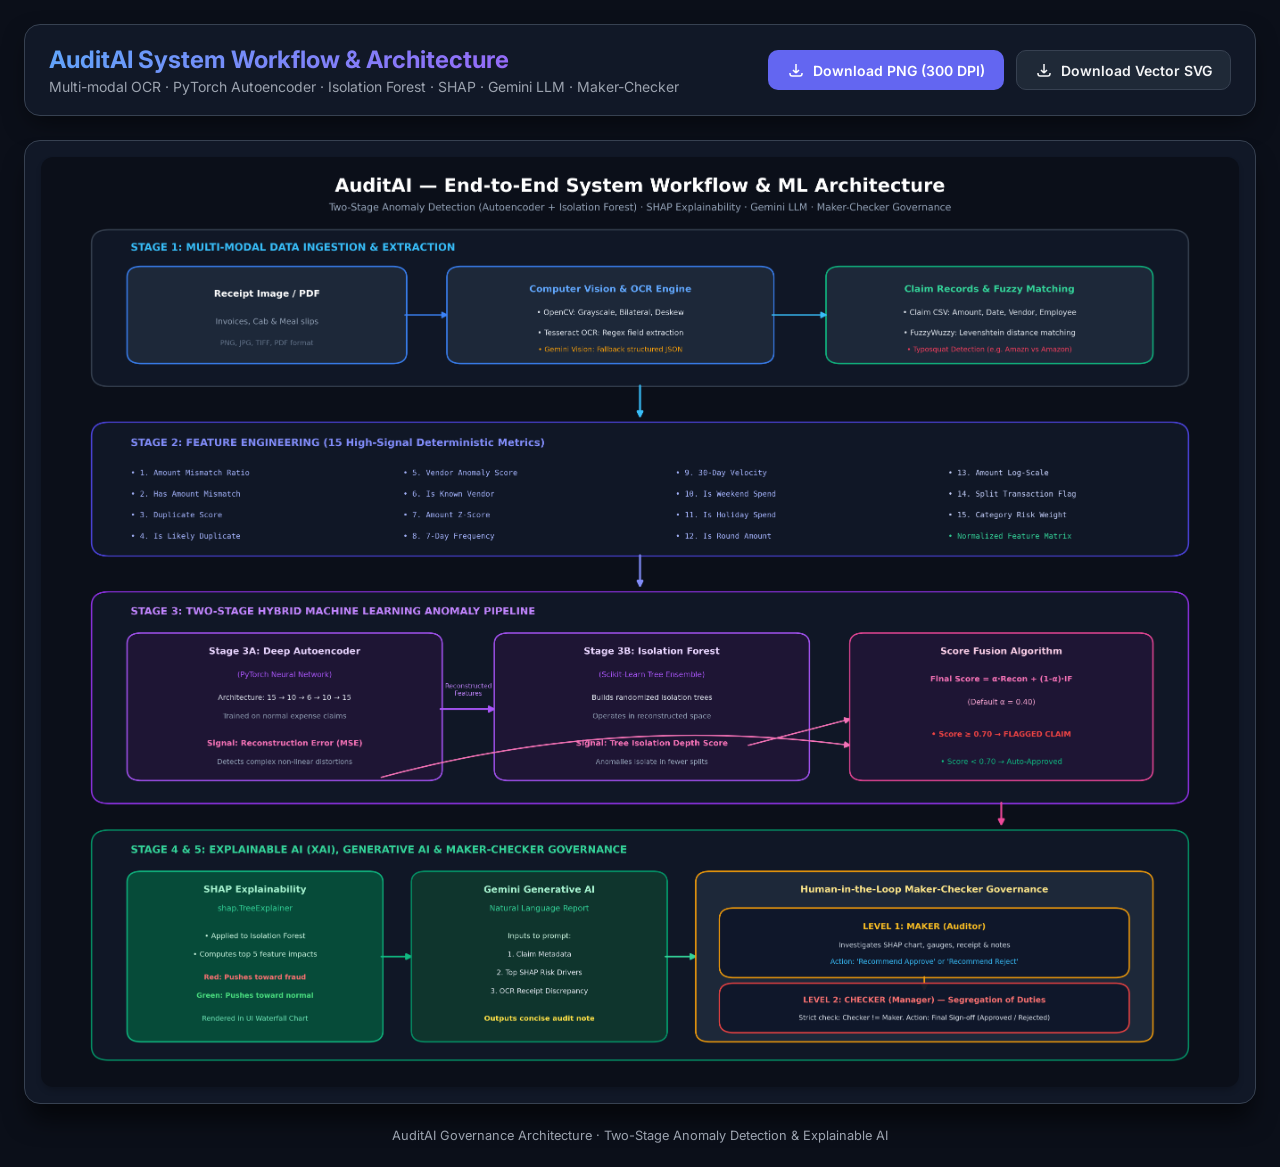
<file: AuditAI_System_Workflow.html>
<!DOCTYPE html>
<html lang="en">
<head>
  <meta charset="UTF-8">
  <meta name="viewport" content="width=device-width, initial-scale=1.0">
  <title>AuditAI System Workflow & ML Architecture</title>
  <link rel="preconnect" href="https://fonts.googleapis.com">
  <link rel="preconnect" href="https://fonts.gstatic.com" crossorigin>
  <link href="https://fonts.googleapis.com/css2?family=Inter:wght@400;500;600;700&display=swap" rel="stylesheet">
  <style>
    :root {
      --bg-color: #0b0f19;
      --card-bg: #111827;
      --border-color: #374151;
      --primary: #6366f1;
      --primary-hover: #4f46e5;
      --text: #f3f4f6;
      --text-muted: #9ca3af;
      --success: #10b981;
    }

    * {
      box-sizing: border-box;
      margin: 0;
      padding: 0;
    }

    body {
      font-family: 'Inter', sans-serif;
      background-color: var(--bg-color);
      color: var(--text);
      min-height: 100vh;
      display: flex;
      flex-direction: column;
      align-items: center;
      padding: 24px;
    }

    header {
      width: 100%;
      max-width: 1400px;
      display: flex;
      flex-wrap: wrap;
      justify-content: space-between;
      align-items: center;
      gap: 16px;
      margin-bottom: 24px;
      padding: 20px 24px;
      background-color: var(--card-bg);
      border: 1px solid var(--border-color);
      border-radius: 16px;
      box-shadow: 0 10px 25px -5px rgba(0, 0, 0, 0.5);
    }

    .title-group h1 {
      font-size: 1.5rem;
      font-weight: 700;
      background: linear-gradient(135deg, #60a5fa, #a855f7);
      -webkit-background-clip: text;
      -webkit-text-fill-color: transparent;
      margin-bottom: 4px;
    }

    .title-group p {
      font-size: 0.875rem;
      color: var(--text-muted);
    }

    .actions {
      display: flex;
      gap: 12px;
    }

    .btn {
      display: inline-flex;
      align-items: center;
      gap: 8px;
      padding: 10px 18px;
      font-size: 0.875rem;
      font-weight: 600;
      border-radius: 10px;
      cursor: pointer;
      text-decoration: none;
      transition: all 0.2s ease;
      border: 1px solid transparent;
    }

    .btn-primary {
      background-color: var(--primary);
      color: #fff;
    }

    .btn-primary:hover {
      background-color: var(--primary-hover);
      transform: translateY(-1px);
    }

    .btn-secondary {
      background-color: #1f2937;
      color: var(--text);
      border-color: var(--border-color);
    }

    .btn-secondary:hover {
      background-color: #374151;
      transform: translateY(-1px);
    }

    .diagram-container {
      width: 100%;
      max-width: 1400px;
      background-color: var(--card-bg);
      border: 1px solid var(--border-color);
      border-radius: 16px;
      padding: 16px;
      display: flex;
      justify-content: center;
      align-items: center;
      overflow: auto;
      box-shadow: 0 20px 25px -5px rgba(0, 0, 0, 0.6);
    }

    .diagram-container img {
      max-width: 100%;
      height: auto;
      border-radius: 12px;
      box-shadow: 0 4px 6px -1px rgba(0, 0, 0, 0.2);
    }

    footer {
      margin-top: 24px;
      font-size: 0.8rem;
      color: var(--text-muted);
      text-align: center;
    }
  </style>
</head>
<body>

  <header>
    <div class="title-group">
      <h1>AuditAI System Workflow & Architecture</h1>
      <p>Multi-modal OCR · PyTorch Autoencoder · Isolation Forest · SHAP · Gemini LLM · Maker-Checker</p>
    </div>
    <div class="actions">
      <a href="AuditAI_System_Workflow.png" download="AuditAI_System_Workflow.png" class="btn btn-primary">
        <svg width="18" height="18" fill="none" stroke="currentColor" stroke-width="2" viewBox="0 0 24 24"><path d="M4 16v1a3 3 0 003 3h10a3 3 0 003-3v-1m-4-4l-4 4m0 0l-4-4m4 4V4"/></svg>
        Download PNG (300 DPI)
      </a>
      <a href="AuditAI_System_Workflow.svg" download="AuditAI_System_Workflow.svg" class="btn btn-secondary">
        <svg width="18" height="18" fill="none" stroke="currentColor" stroke-width="2" viewBox="0 0 24 24"><path d="M4 16v1a3 3 0 003 3h10a3 3 0 003-3v-1m-4-4l-4 4m0 0l-4-4m4 4V4"/></svg>
        Download Vector SVG
      </a>
    </div>
  </header>

  <main class="diagram-container">
    <img src="AuditAI_System_Workflow.png" alt="AuditAI System Architecture and Workflow Diagram">
  </main>

  <footer>
    AuditAI Governance Architecture · Two-Stage Anomaly Detection & Explainable AI
  </footer>

</body>
</html>
</file>
